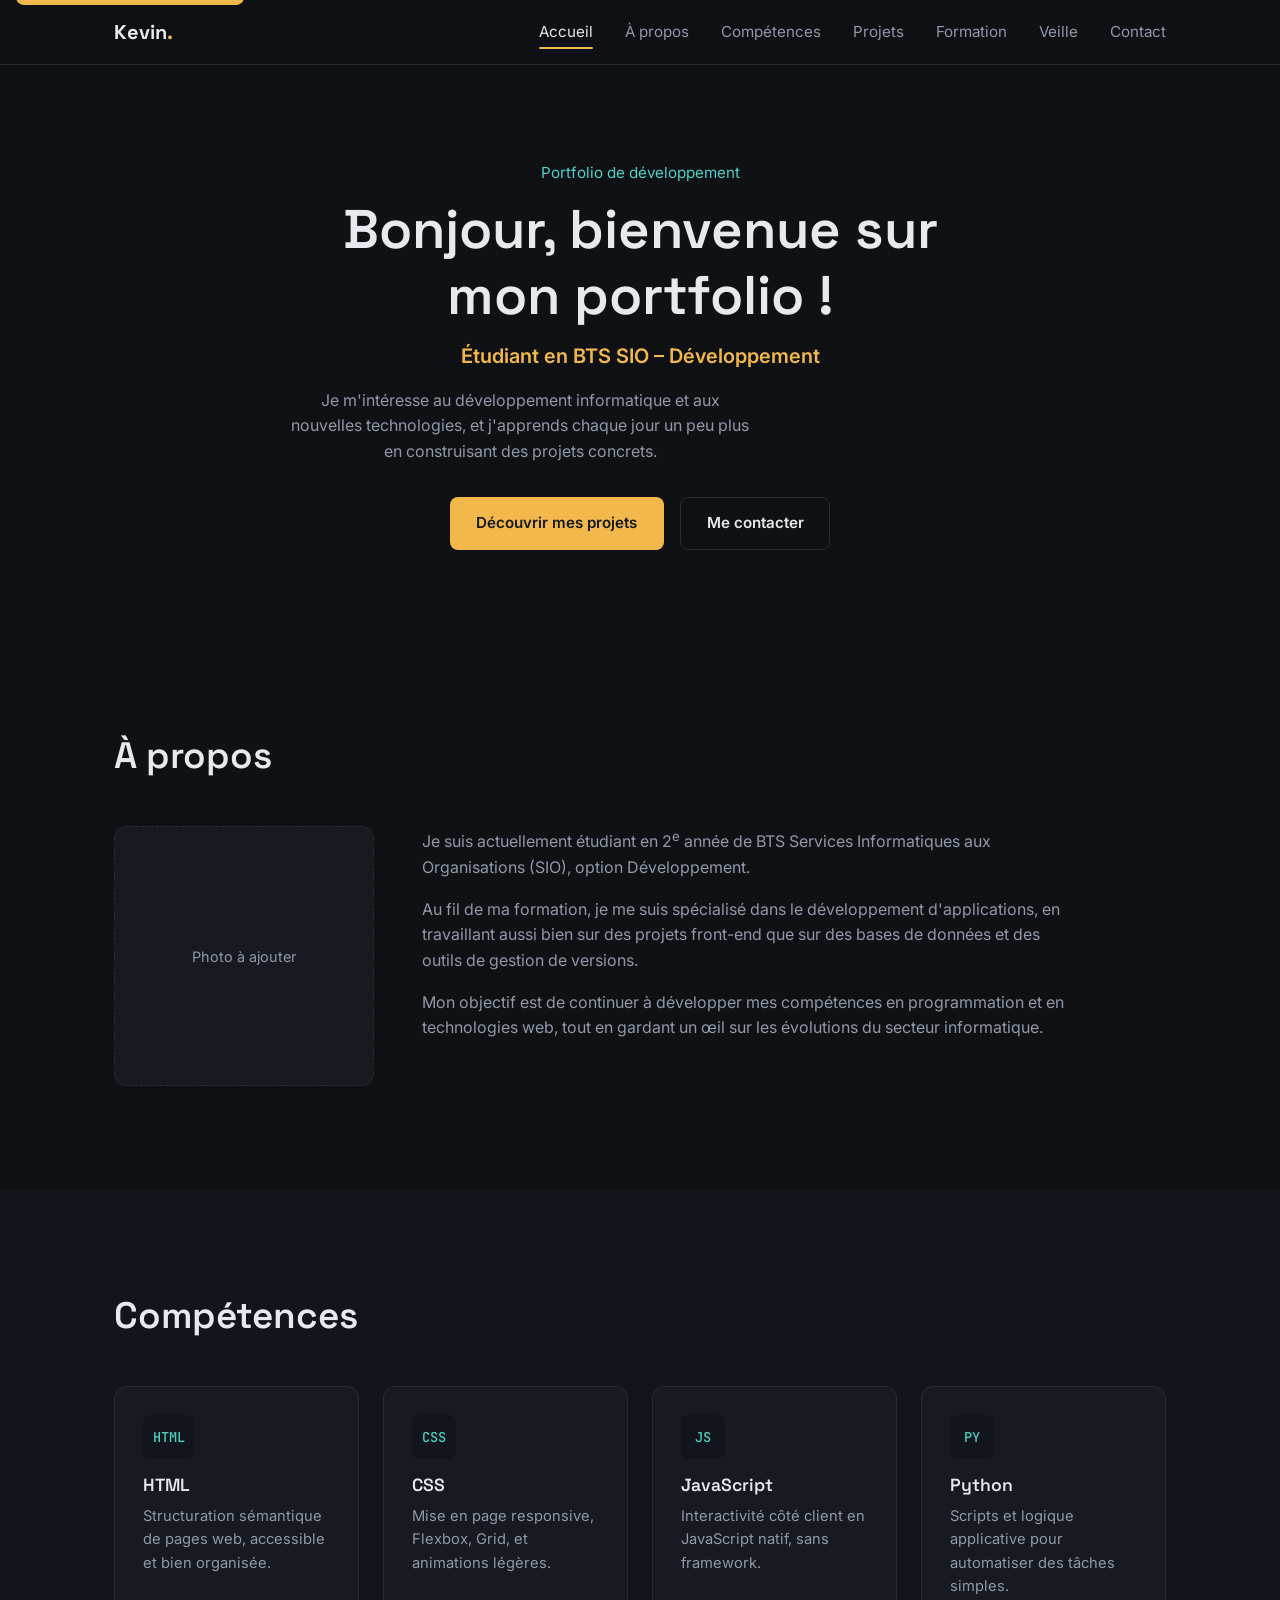
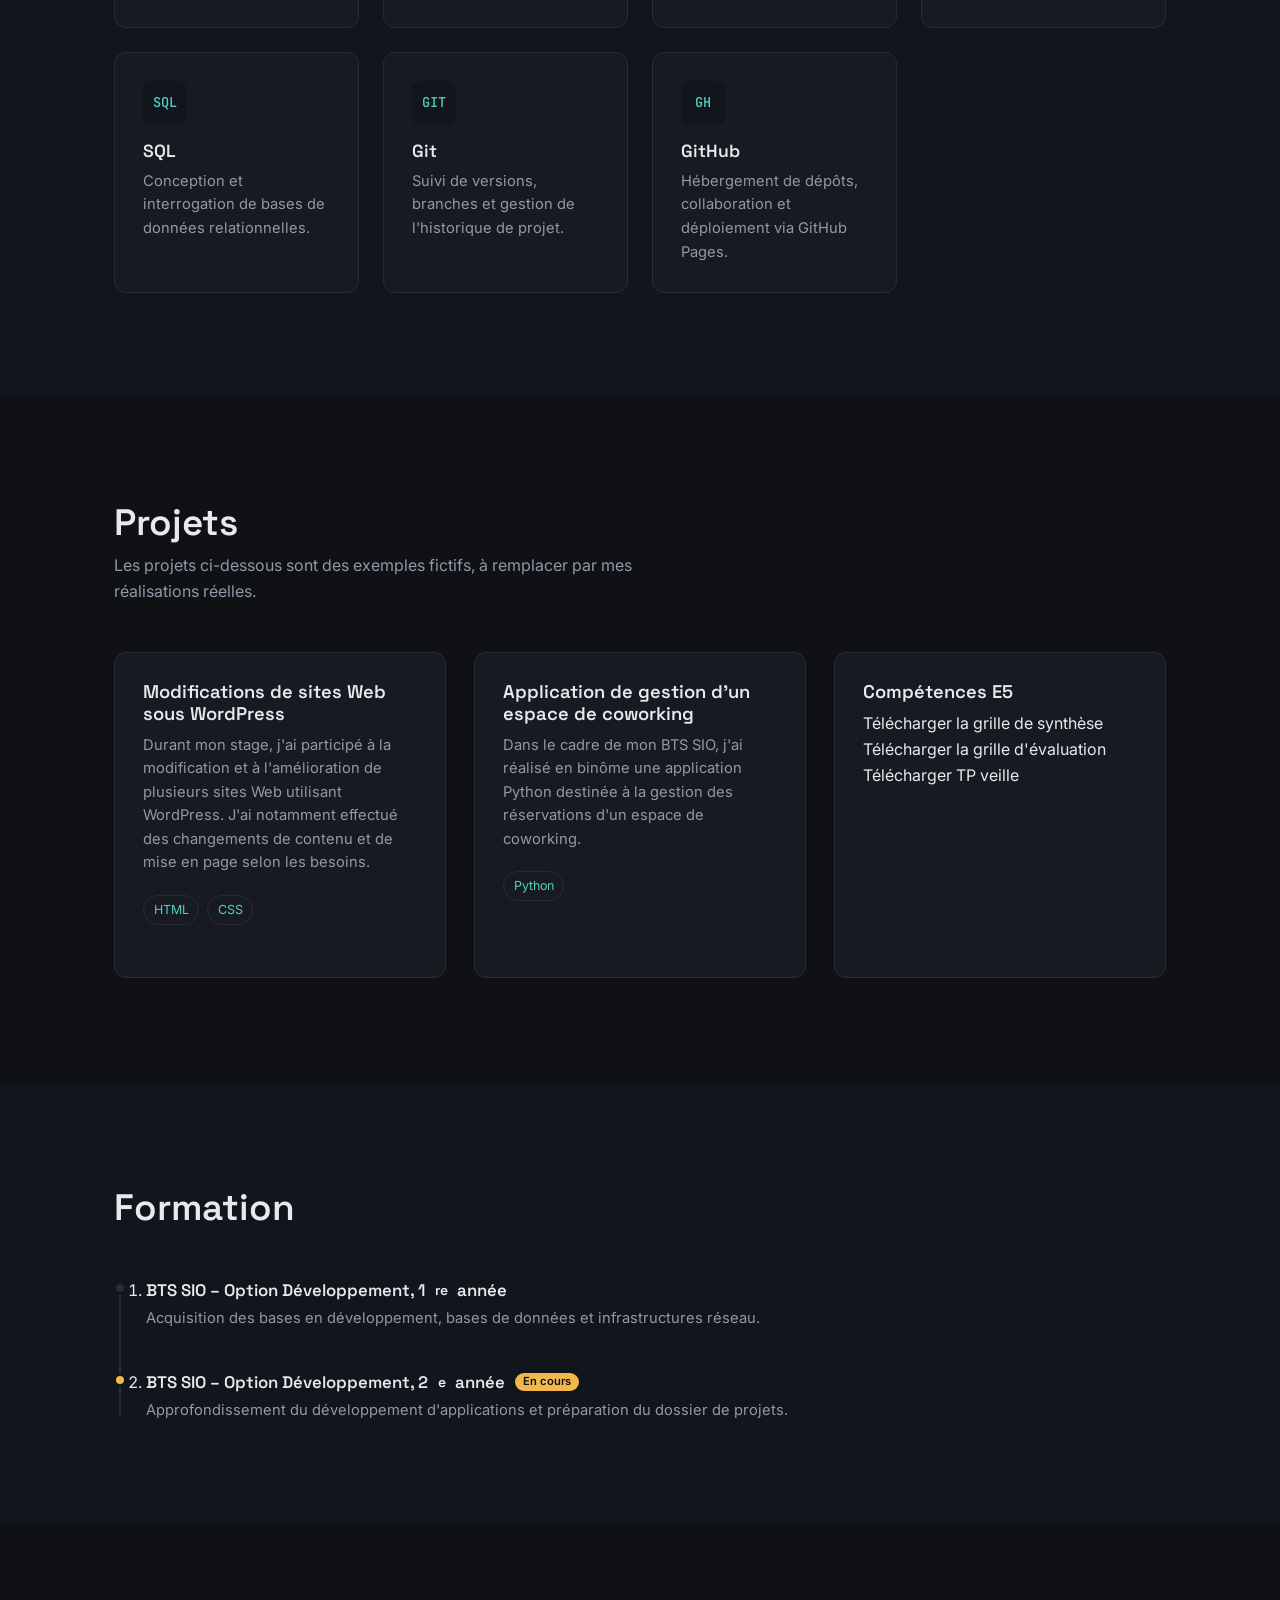
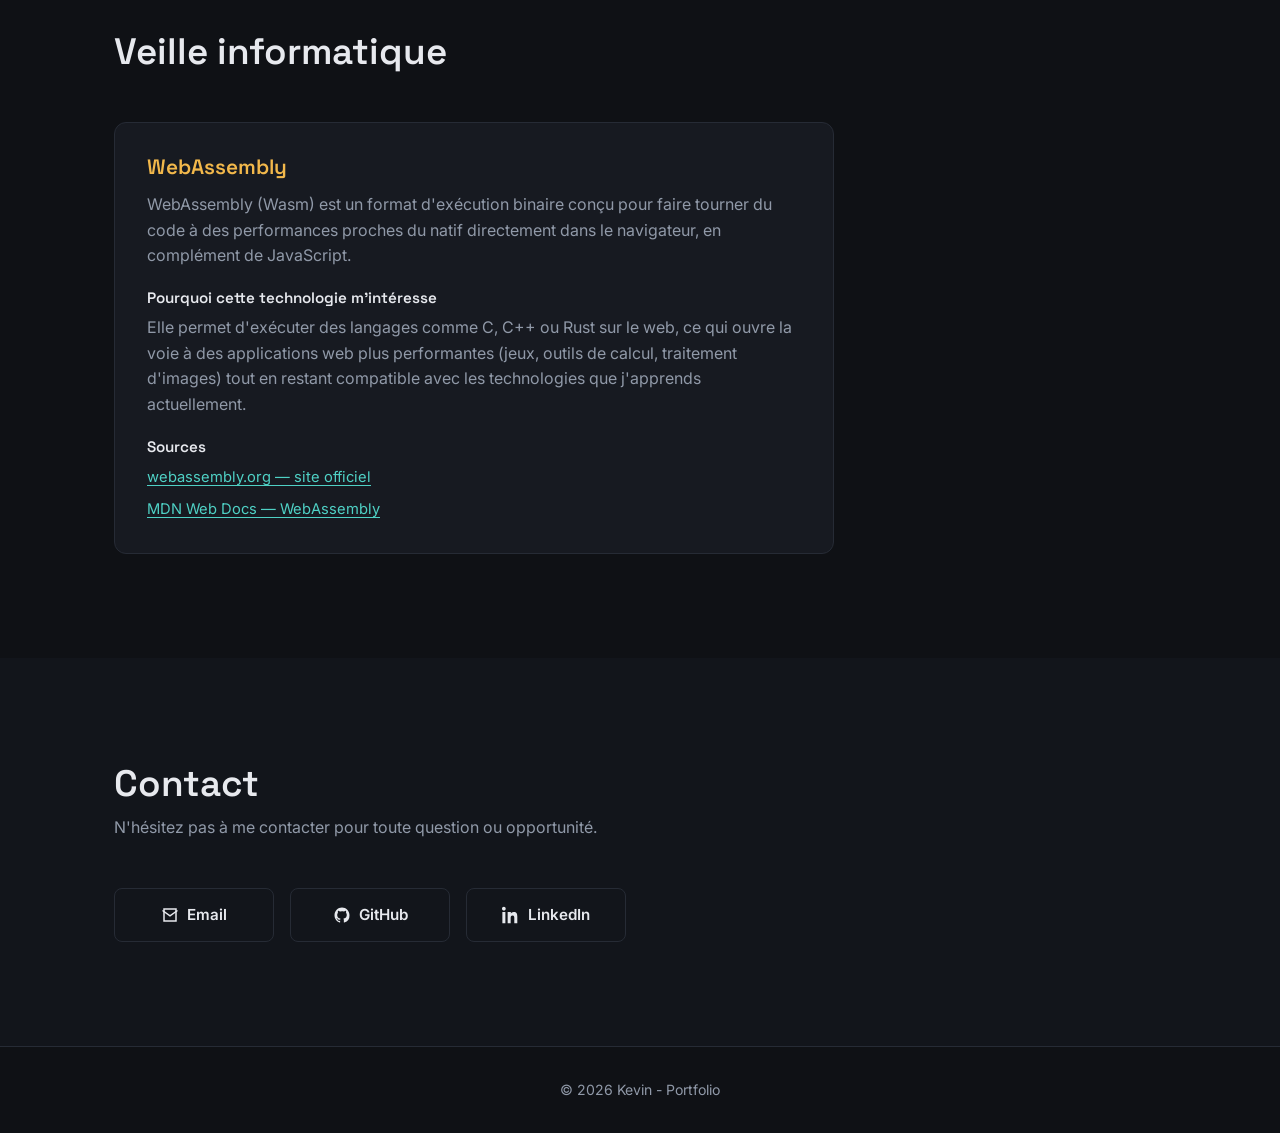
<file: index.html>
<!DOCTYPE html>
<html lang="fr">
<head>
  <meta charset="UTF-8">
  <meta name="viewport" content="width=device-width, initial-scale=1.0">
  <title>Kevin — Étudiant BTS SIO, option Développement</title>
  <meta name="description" content="Portfolio de Kevin, étudiant en 2e année de BTS SIO option Développement : compétences, projets et veille technologique.">

  <!-- Polices : Space Grotesk (titres), Inter (texte courant), JetBrains Mono (bloc terminal) -->
  <link rel="preconnect" href="https://fonts.googleapis.com">
  <link rel="preconnect" href="https://fonts.gstatic.com" crossorigin>
  <link href="https://fonts.googleapis.com/css2?family=Space+Grotesk:wght@500;600;700&family=Inter:wght@400;500;600&family=JetBrains+Mono:wght@400;500&display=swap" rel="stylesheet">

  <link rel="stylesheet" href="style.css">
</head>
<body>

  <!-- Lien d'évitement pour l'accessibilité clavier -->
  <a class="skip-link" href="#accueil">Aller au contenu principal</a>

  <!-- ===================== NAVIGATION ===================== -->
  <header class="site-header">
    <nav class="navbar" aria-label="Navigation principale">
      <a href="#accueil" class="nav-logo">Kevin<span class="dot">.</span></a>

      <button class="nav-toggle" id="navToggle" aria-expanded="false" aria-controls="navMenu" aria-label="Ouvrir le menu de navigation">
        <span class="nav-toggle-bar"></span>
        <span class="nav-toggle-bar"></span>
        <span class="nav-toggle-bar"></span>
      </button>

      <ul class="nav-menu" id="navMenu">
        <li><a href="#accueil" class="nav-link">Accueil</a></li>
        <li><a href="#apropos" class="nav-link">À propos</a></li>
        <li><a href="#competences" class="nav-link">Compétences</a></li>
        <li><a href="#projets" class="nav-link">Projets</a></li>
        <li><a href="#formation" class="nav-link">Formation</a></li>
        <li><a href="#veille" class="nav-link">Veille</a></li>
        <li><a href="#contact" class="nav-link">Contact</a></li>
      </ul>
    </nav>
  </header>

  <main id="accueil">

    <!-- ===================== HERO ===================== -->
    <section class="hero" aria-label="Présentation">
      <div class="hero-inner container">
        <div class="hero-text">
          <p class="hero-kicker">Portfolio de développement</p>
          <h1>Bonjour, bienvenue sur mon portfolio !</h1>
          <p class="hero-role">Étudiant en BTS SIO – Développement</p>
          <p class="hero-tagline">
            Je m'intéresse au développement informatique et aux nouvelles technologies,
            et j'apprends chaque jour un peu plus en construisant des projets concrets.
          </p>
          <div class="hero-actions">
            <a href="#projets" class="btn btn-primary">Découvrir mes projets</a>
            <a href="#contact" class="btn btn-outline">Me contacter</a>
          </div>
        </div>
      </div>
    </section>

    <!-- ===================== À PROPOS ===================== -->
    <section id="apropos" class="section">
      <div class="container section-grid">
        <div class="section-heading">
          <h2>À propos</h2>
        </div>

        <div class="about-content">
          <div class="about-photo">
            <!-- Emplacement réservé à la photo de profil : remplacer par une vraie image -->
            <div class="photo-placeholder" role="img" aria-label="Emplacement réservé pour la photo de profil">
              <span>Photo à ajouter</span>
            </div>
          </div>

          <div class="about-text">
            <p>
              Je suis actuellement étudiant en 2<sup>e</sup> année de BTS Services Informatiques
              aux Organisations (SIO), option Développement.
            </p>
            <p>
              Au fil de ma formation, je me suis spécialisé dans le développement d'applications,
              en travaillant aussi bien sur des projets front-end que sur des bases de données
              et des outils de gestion de versions.
            </p>
            <p>
              Mon objectif est de continuer à développer mes compétences en programmation et en
              technologies web, tout en gardant un œil sur les évolutions du secteur informatique.
            </p>
          </div>
        </div>
      </div>
    </section>

    <!-- ===================== COMPÉTENCES ===================== -->
    <section id="competences" class="section section-alt">
      <div class="container">
        <div class="section-heading">
          <h2>Compétences</h2>
        </div>

        <div class="skills-grid">
          <article class="skill-card">
            <div class="skill-badge">HTML</div>
            <h3>HTML</h3>
            <p>Structuration sémantique de pages web, accessible et bien organisée.</p>
          </article>

          <article class="skill-card">
            <div class="skill-badge">CSS</div>
            <h3>CSS</h3>
            <p>Mise en page responsive, Flexbox, Grid, et animations légères.</p>
          </article>

          <article class="skill-card">
            <div class="skill-badge">JS</div>
            <h3>JavaScript</h3>
            <p>Interactivité côté client en JavaScript natif, sans framework.</p>
          </article>

          <article class="skill-card">
            <div class="skill-badge">PY</div>
            <h3>Python</h3>
            <p>Scripts et logique applicative pour automatiser des tâches simples.</p>
          </article>

          <article class="skill-card">
            <div class="skill-badge">SQL</div>
            <h3>SQL</h3>
            <p>Conception et interrogation de bases de données relationnelles.</p>
          </article>

          <article class="skill-card">
            <div class="skill-badge">GIT</div>
            <h3>Git</h3>
            <p>Suivi de versions, branches et gestion de l'historique de projet.</p>
          </article>

          <article class="skill-card">
            <div class="skill-badge">GH</div>
            <h3>GitHub</h3>
            <p>Hébergement de dépôts, collaboration et déploiement via GitHub Pages.</p>
          </article>
        </div>
      </div>
    </section>

    <!-- ===================== PROJETS ===================== -->
    <section id="projets" class="section">
      <div class="container">
        <div class="section-heading">
          <h2>Projets</h2>
          <p class="section-subtitle">
            Les projets ci-dessous sont des exemples fictifs, à remplacer par mes réalisations réelles.
          </p>
        </div>

        <div class="projects-grid">

          <article class="project-card">
            <h3>Modifications de sites Web sous WordPress</h3>
            <p>Durant mon stage, j'ai participé à la modification et à l'amélioration de plusieurs sites Web utilisant WordPress.
              J'ai notamment effectué des changements de contenu et de mise en page selon les besoins.</p>
            <ul class="tech-list">
              <li>HTML</li><li>CSS</li>
            </ul>
          </article>

          <article class="project-card">
            <h3>Application de gestion d'un espace de coworking</h3>
            <p>Dans le cadre de mon BTS SIO, j'ai réalisé en binôme une application Python destinée à la gestion des réservations d'un espace de coworking.</p>
            <ul class="tech-list">
              <li>Python</li>
            </ul>
          </article>

          <article class="project-card">
            <h3>Compétences E5</h3>
            <a href="Fichier/grille_synthese.pdf" target="_blank" rel="noopener noreferrer">Télécharger la grille de synthèse</a>
            <a href="Fichier/BTS_SIO_Epreuve_E5.pdf" target="_blank" rel="noopener noreferrer">Télécharger la grille d'évaluation</a>
            <a href="Fichier/veille.pdf" target="_blank" rel="noopener noreferrer">Télécharger TP veille</a>
          </article>

        </div>
      </div>
    </section>

    <!-- ===================== FORMATION ===================== -->
    <section id="formation" class="section section-alt">
      <div class="container">
        <div class="section-heading">
          <h2>Formation</h2>
        </div>

        <ol class="timeline">
          <li class="timeline-item">
            <div class="timeline-marker"></div>
            <div class="timeline-content">
              <h3>BTS SIO – Option Développement, 1<sup>re</sup> année</h3>
              <p>Acquisition des bases en développement, bases de données et infrastructures réseau.</p>
            </div>
          </li>
          <li class="timeline-item timeline-current">
            <div class="timeline-marker"></div>
            <div class="timeline-content">
              <h3>BTS SIO – Option Développement, 2<sup>e</sup> année <span class="timeline-badge">En cours</span></h3>
              <p>Approfondissement du développement d'applications et préparation du dossier de projets.</p>
            </div>
          </li>
        </ol>
      </div>
    </section>

    <!-- ===================== VEILLE INFORMATIQUE ===================== -->
    <section id="veille" class="section">
      <div class="container">
        <div class="section-heading">
          <h2>Veille informatique</h2>
        </div>

        <article class="watch-card">
          <h3>WebAssembly</h3>
          <p>
            WebAssembly (Wasm) est un format d'exécution binaire conçu pour faire tourner du code
            à des performances proches du natif directement dans le navigateur, en complément de
            JavaScript.
          </p>
          <h4>Pourquoi cette technologie m'intéresse</h4>
          <p>
            Elle permet d'exécuter des langages comme C, C++ ou Rust sur le web, ce qui ouvre la
            voie à des applications web plus performantes (jeux, outils de calcul, traitement
            d'images) tout en restant compatible avec les technologies que j'apprends actuellement.
          </p>
          <div class="watch-sources">
            <h4>Sources</h4>
            <ul>
              <li><a href="https://webassembly.org/" target="_blank" rel="noopener noreferrer">webassembly.org — site officiel</a></li>
              <li><a href="https://developer.mozilla.org/fr/docs/WebAssembly" target="_blank" rel="noopener noreferrer">MDN Web Docs — WebAssembly</a></li>
            </ul>
          </div>
        </article>
      </div>
    </section>

    <!-- ===================== CONTACT ===================== -->
    <section id="contact" class="section section-alt">
      <div class="container">
        <div class="section-heading">
          <h2>Contact</h2>
          <p class="section-subtitle">N'hésitez pas à me contacter pour toute question ou opportunité.</p>
        </div>

        <div class="contact-actions">
          <!-- Remplacer par la vraie adresse e-mail -->
          <a href="mailto:kevin.boucard2512@gmail.com" class="btn btn-outline btn-contact">
            <svg class="btn-icon" viewBox="0 0 24 24" fill="none" stroke="currentColor" stroke-width="2" aria-hidden="true">
              <path d="M4 4h16v16H4z"/><path d="m22 6-10 7L2 6"/>
            </svg>
            Email
          </a>

          <a href="https://github.com/Kevinbcd" target="_blank" rel="noopener noreferrer" class="btn btn-outline btn-contact">
            <svg class="btn-icon" viewBox="0 0 24 24" fill="currentColor" aria-hidden="true">
              <path d="M12 2C6.48 2 2 6.58 2 12.26c0 4.55 2.87 8.41 6.84 9.77.5.1.68-.22.68-.5 0-.24-.01-.87-.01-1.71-2.78.62-3.37-1.36-3.37-1.36-.46-1.2-1.11-1.52-1.11-1.52-.9-.63.07-.62.07-.62 1 .07 1.53 1.05 1.53 1.05.89 1.56 2.34 1.11 2.91.85.09-.66.35-1.11.63-1.37-2.22-.26-4.56-1.14-4.56-5.06 0-1.12.39-2.03 1.03-2.75-.1-.26-.45-1.31.1-2.73 0 0 .84-.28 2.75 1.05a9.3 9.3 0 0 1 2.5-.35c.85 0 1.71.12 2.5.35 1.91-1.33 2.75-1.05 2.75-1.05.55 1.42.2 2.47.1 2.73.64.72 1.03 1.63 1.03 2.75 0 3.93-2.34 4.79-4.57 5.05.36.32.68.94.68 1.9 0 1.37-.01 2.47-.01 2.81 0 .28.18.61.69.5A10.02 10.02 0 0 0 22 12.26C22 6.58 17.52 2 12 2Z"/>
            </svg>
            GitHub
          </a>

          <!-- Optionnel : remplacer "#" par le vrai lien LinkedIn -->
          <a href="https://www.linkedin.com/in/kevin-boucard-138052388/" class="btn btn-outline btn-contact">
            <svg class="btn-icon" viewBox="0 0 24 24" fill="currentColor" aria-hidden="true">
              <path d="M4.98 3.5C4.98 4.88 3.9 6 2.5 6S0 4.88 0 3.5 1.1 1 2.5 1s2.48 1.12 2.48 2.5ZM.5 8h4V23h-4V8Zm7.5 0h3.8v2.05h.05c.53-1 1.83-2.05 3.77-2.05 4.03 0 4.78 2.65 4.78 6.1V23h-4v-6.8c0-1.62-.03-3.7-2.26-3.7-2.26 0-2.6 1.76-2.6 3.58V23h-4V8Z"/>
            </svg>
            LinkedIn
          </a>
        </div>
      </div>
    </section>

  </main>

  <!-- ===================== FOOTER ===================== -->
  <footer class="site-footer">
    <p>&copy; 2026 Kevin - Portfolio</p>
  </footer>

  <script src="script.js"></script>
</body>
</html>
</file>
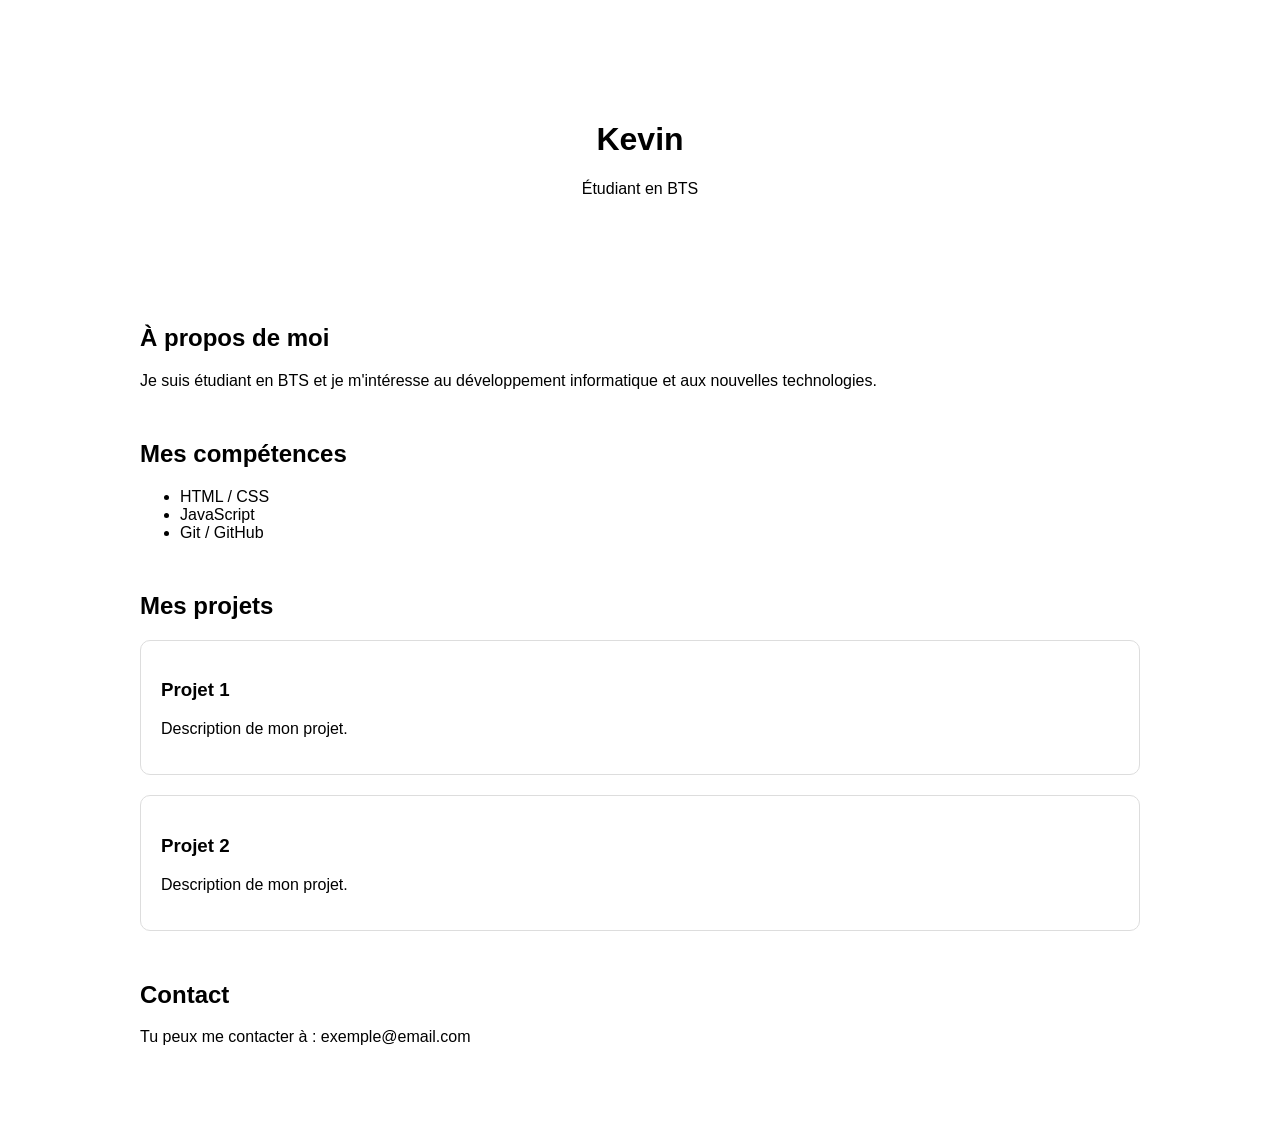
<file: portfolio/index.html>
<!DOCTYPE html>
<html lang="fr">
<head>
    <meta charset="UTF-8">
    <meta name="viewport" content="width=device-width, initial-scale=1.0">
    <title>Portfolio - Kevin</title>
    <link rel="stylesheet" href="style.css">
</head>

<body>

    <header>
        <h1>Kevin</h1>
        <p>Étudiant en BTS</p>
    </header>

    <main>

        <section>
            <h2>À propos de moi</h2>
            <p>
                Je suis étudiant en BTS et je m'intéresse au développement
                informatique et aux nouvelles technologies.
            </p>
        </section>

        <section>
            <h2>Mes compétences</h2>
            <ul>
                <li>HTML / CSS</li>
                <li>JavaScript</li>
                <li>Git / GitHub</li>
            </ul>
        </section>

        <section>
            <h2>Mes projets</h2>

            <article>
                <h3>Projet 1</h3>
                <p>Description de mon projet.</p>
            </article>

            <article>
                <h3>Projet 2</h3>
                <p>Description de mon projet.</p>
            </article>
        </section>

        <section>
            <h2>Contact</h2>
            <p>Tu peux me contacter à : exemple@email.com</p>
        </section>

    </main>

</body>
</html>
</file>
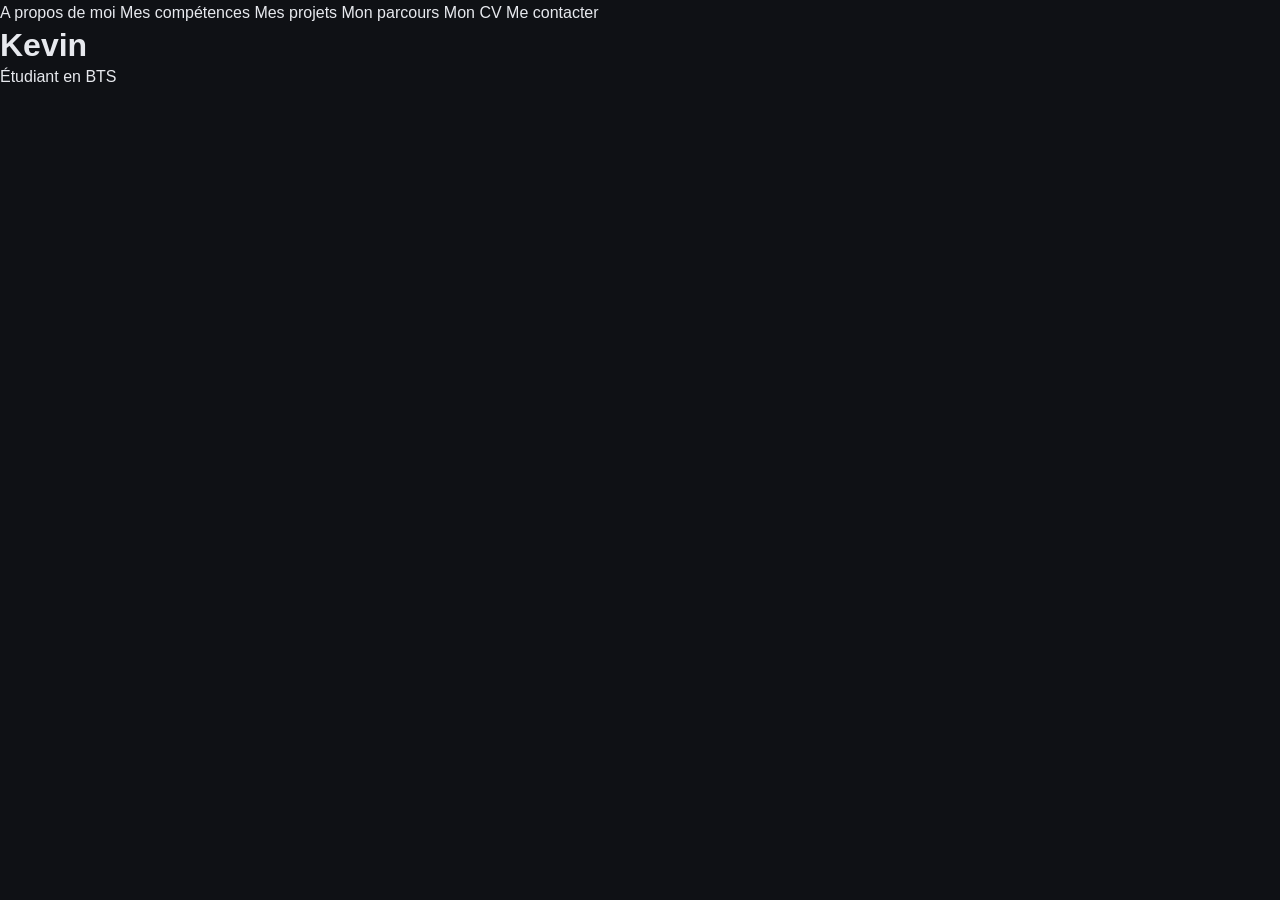
<file: accueille.html>
<!DOCTYPE html>
<html lang="fr">
<head>
    <meta charset="UTF-8">
    <meta name="viewport" content="width=device-width, initial-scale=1.0">
    <title>Portfolio - Accueille</title>
    <link rel="stylesheet" href="style.css">
</head>

<body>

    <header>
        <a href="apropo.html" class="button">A propos de moi</a>
        <a href="competences.html" class="button">Mes compétences</a>
        <a href="projet.html" class="button">Mes projets</a>
        <a href="parcours.html" class="button">Mon parcours</a>
        <a href="CV.html" class="button">Mon CV</a>
        <a href="contact.html" class="button">Me contacter</a>
        <h1>Kevin</h1>
        <p>Étudiant en BTS</p> 
    </header>

    <main>

    </main>

</body>
</html>
</file>
<file: style.css>
/* =========================================================
   VARIABLES DE THÈME
   ========================================================= */
:root {
  /* Couleurs */
  --bg: #0f1115;
  --bg-alt: #12151b;
  --surface: #171a21;
  --surface-hover: #1e222b;
  --border: #262b35;
  --text: #e7e9ee;
  --text-muted: #9099a8;
  --accent: #f2b84b;
  --accent-hover: #ffca6b;
  --accent-2: #4fd1c5;

  /* Typographie */
  --font-heading: "Space Grotesk", sans-serif;
  --font-body: "Inter", sans-serif;
  --font-mono: "JetBrains Mono", monospace;

  /* Rythme / espacement */
  --section-padding: 6.5rem 0;
  --radius: 12px;
  --radius-sm: 8px;
  --max-width: 1100px;

  --transition: 0.2s ease;
}

/* =========================================================
   RESET DE BASE
   ========================================================= */
* {
  margin: 0;
  padding: 0;
  box-sizing: border-box;
}

html {
  scroll-behavior: smooth;
  scroll-padding-top: 80px; /* compense la nav fixe lors du scroll vers une section */
}

body {
  background-color: var(--bg);
  color: var(--text);
  font-family: var(--font-body);
  line-height: 1.6;
  -webkit-font-smoothing: antialiased;
}

img {
  max-width: 100%;
  display: block;
}

a {
  color: inherit;
  text-decoration: none;
}

ul {
  list-style: none;
}

h1, h2, h3, h4 {
  font-family: var(--font-heading);
  font-weight: 600;
  line-height: 1.2;
}

.container {
  width: 100%;
  max-width: var(--max-width);
  margin: 0 auto;
  padding: 0 1.5rem;
}

/* Accessibilité : lien d'évitement, visible seulement au focus clavier */
.skip-link {
  position: absolute;
  top: -40px;
  left: 1rem;
  background: var(--accent);
  color: #171a21;
  padding: 0.6rem 1rem;
  border-radius: var(--radius-sm);
  font-weight: 600;
  z-index: 200;
  transition: top var(--transition);
}
.skip-link:focus {
  top: 1rem;
}

/* Focus clavier visible partout */
a:focus-visible,
button:focus-visible {
  outline: 2px solid var(--accent);
  outline-offset: 3px;
  border-radius: 4px;
}

/* Respecte les préférences de réduction de mouvement */
@media (prefers-reduced-motion: reduce) {
  html {
    scroll-behavior: auto;
  }
  * {
    animation-duration: 0.01ms !important;
    animation-iteration-count: 1 !important;
    transition-duration: 0.01ms !important;
  }
}

/* =========================================================
   BOUTONS
   ========================================================= */
.btn {
  display: inline-flex;
  align-items: center;
  gap: 0.5rem;
  padding: 0.85rem 1.6rem;
  border-radius: var(--radius-sm);
  font-family: var(--font-body);
  font-weight: 600;
  font-size: 0.95rem;
  border: 1px solid transparent;
  cursor: pointer;
  transition: transform var(--transition), background-color var(--transition), border-color var(--transition), color var(--transition);
}
.btn:hover {
  transform: translateY(-2px);
}

.btn-primary {
  background-color: var(--accent);
  color: #171a21;
}
.btn-primary:hover {
  background-color: var(--accent-hover);
}

.btn-outline {
  background-color: transparent;
  border-color: var(--border);
  color: var(--text);
}
.btn-outline:hover {
  border-color: var(--accent);
  color: var(--accent);
}

.btn-small {
  padding: 0.55rem 1.1rem;
  font-size: 0.85rem;
}

.btn-icon {
  width: 18px;
  height: 18px;
}

.placeholder-tag {
  font-weight: 400;
  font-size: 0.8rem;
  color: var(--text-muted);
}

/* =========================================================
   NAVIGATION
   ========================================================= */
.site-header {
  position: sticky;
  top: 0;
  z-index: 100;
  background-color: rgba(15, 17, 21, 0.85);
  backdrop-filter: blur(8px);
  border-bottom: 1px solid var(--border);
}

.navbar {
  max-width: var(--max-width);
  margin: 0 auto;
  padding: 1rem 1.5rem;
  display: flex;
  align-items: center;
  justify-content: space-between;
}

.nav-logo {
  font-family: var(--font-heading);
  font-size: 1.25rem;
  font-weight: 700;
  color: var(--text);
}
.nav-logo .dot {
  color: var(--accent);
}

.nav-menu {
  display: flex;
  gap: 2rem;
}

.nav-link {
  font-size: 0.95rem;
  color: var(--text-muted);
  position: relative;
  padding: 0.25rem 0;
  transition: color var(--transition);
}
.nav-link:hover,
.nav-link.active {
  color: var(--text);
}
.nav-link.active::after {
  content: "";
  position: absolute;
  left: 0;
  bottom: -4px;
  width: 100%;
  height: 2px;
  background-color: var(--accent);
  border-radius: 2px;
}

/* Bouton hamburger, masqué sur ordinateur */
.nav-toggle {
  display: none;
  flex-direction: column;
  gap: 5px;
  background: none;
  border: none;
  cursor: pointer;
  padding: 0.4rem;
}
.nav-toggle-bar {
  width: 22px;
  height: 2px;
  background-color: var(--text);
  border-radius: 2px;
  transition: transform var(--transition), opacity var(--transition);
}

/* =========================================================
   HERO
   ========================================================= */
.hero {
  padding: 6rem 0 5rem;
  display: flex;
  justify-content: center;
  align-items: center;
  text-align: center;
}

.hero-inner {
  display: grid;
  grid-template-columns: 1fr;
  justify-items: center;
  width: 100%;
}

.hero-kicker {
  color: var(--accent-2);
  font-size: 0.95rem;
  margin-bottom: 0.75rem;
}

.hero-text h1 {
  font-size: clamp(2.4rem, 5vw, 3.4rem);
  margin-bottom: 0.75rem;
}

.hero-role {
  font-size: 1.25rem;
  color: var(--accent);
  font-weight: 600;
  margin-bottom: 1rem;
}

.hero-tagline {
  color: var(--text-muted);
  max-width: 46ch;
  margin-bottom: 2rem;
}

.hero-text {
  max-width: 700px;
  text-align: center;
  margin: 0 auto;
}

.hero-actions {
  display: flex;
  justify-content: center;
  flex-wrap: wrap;
  gap: 1rem;
}

/* --- Bloc terminal du hero --- */
.hero-visual {
  display: flex;
  justify-content: center;
}

.terminal {
  width: 100%;
  max-width: 420px;
  background-color: var(--surface);
  border: 1px solid var(--border);
  border-radius: var(--radius);
  overflow: hidden;
  box-shadow: 0 20px 60px -20px rgba(0, 0, 0, 0.6);
}

.terminal-bar {
  display: flex;
  align-items: center;
  gap: 0.5rem;
  padding: 0.75rem 1rem;
  background-color: var(--bg-alt);
  border-bottom: 1px solid var(--border);
}

.terminal-dot {
  width: 10px;
  height: 10px;
  border-radius: 50%;
}
.dot-red { background-color: #ff5f56; }
.dot-yellow { background-color: #ffbd2e; }
.dot-green { background-color: #27c93f; }

.terminal-title {
  margin-left: 0.5rem;
  font-family: var(--font-mono);
  font-size: 0.8rem;
  color: var(--text-muted);
}

.terminal-body {
  padding: 1.5rem;
  font-family: var(--font-mono);
  font-size: 0.85rem;
  line-height: 1.7;
  color: var(--text);
  overflow-x: auto;
}

.tok-key { color: var(--accent-2); }
.tok-var { color: var(--accent); }
.tok-str { color: #a7e08c; }
.tok-bool { color: #ff9d76; }

/* Curseur clignotant : seule animation "auto" du site */
.cursor {
  display: inline-block;
  width: 8px;
  height: 1em;
  background-color: var(--accent);
  margin-left: 2px;
  vertical-align: text-bottom;
  animation: blink 1s steps(1) infinite;
}
@keyframes blink {
  50% { opacity: 0; }
}

/* =========================================================
   SECTIONS GÉNÉRIQUES
   ========================================================= */
.section {
  padding: var(--section-padding);
}
.section-alt {
  background-color: var(--bg-alt);
}

.section-heading {
  margin-bottom: 3rem;
  max-width: 60ch;
}
.section-heading h2 {
  font-size: clamp(1.8rem, 3vw, 2.3rem);
  margin-bottom: 0.5rem;
}
.section-subtitle {
  color: var(--text-muted);
}

/* =========================================================
   À PROPOS
   ========================================================= */
.about-content {
  display: grid;
  grid-template-columns: 260px 1fr;
  gap: 3rem;
  align-items: start;
}

.photo-placeholder {
  aspect-ratio: 1 / 1;
  border: 1px dashed var(--border);
  border-radius: var(--radius);
  display: flex;
  align-items: center;
  justify-content: center;
  color: var(--text-muted);
  font-size: 0.9rem;
  background-color: var(--surface);
  text-align: center;
  padding: 1rem;
}

.about-text p {
  color: var(--text-muted);
  margin-bottom: 1rem;
  max-width: 65ch;
}
.about-text p:last-child {
  margin-bottom: 0;
}

/* =========================================================
   COMPÉTENCES
   ========================================================= */
.skills-grid {
  display: grid;
  grid-template-columns: repeat(auto-fit, minmax(200px, 1fr));
  gap: 1.5rem;
}

.skill-card {
  background-color: var(--surface);
  border: 1px solid var(--border);
  border-radius: var(--radius);
  padding: 1.75rem;
  transition: transform var(--transition), border-color var(--transition), background-color var(--transition);
}
.skill-card:hover {
  transform: translateY(-4px);
  border-color: var(--accent);
  background-color: var(--surface-hover);
}

.skill-badge {
  display: inline-flex;
  align-items: center;
  justify-content: center;
  min-width: 44px;
  height: 44px;
  padding: 0 0.6rem;
  border-radius: var(--radius-sm);
  background-color: var(--bg-alt);
  color: var(--accent-2);
  font-family: var(--font-mono);
  font-weight: 500;
  font-size: 0.85rem;
  margin-bottom: 1rem;
}

.skill-card h3 {
  font-size: 1.1rem;
  margin-bottom: 0.5rem;
}
.skill-card p {
  color: var(--text-muted);
  font-size: 0.92rem;
}

/* =========================================================
   PROJETS
   ========================================================= */
.projects-grid {
  display: grid;
  grid-template-columns: repeat(auto-fit, minmax(280px, 1fr));
  gap: 1.75rem;
}

.project-card {
  background-color: var(--surface);
  border: 1px solid var(--border);
  border-radius: var(--radius);
  padding: 1.75rem;
  display: flex;
  flex-direction: column;
  transition: transform var(--transition), border-color var(--transition);
}
.project-card:hover {
  transform: translateY(-4px);
  border-color: var(--accent);
}

.project-tag {
  align-self: flex-start;
  background-color: rgba(242, 184, 75, 0.12);
  color: var(--accent);
  font-size: 0.75rem;
  font-weight: 600;
  padding: 0.25rem 0.6rem;
  border-radius: 999px;
  margin-bottom: 1rem;
}

.project-card h3 {
  font-size: 1.15rem;
  margin-bottom: 0.5rem;
}

.project-card p {
  color: var(--text-muted);
  font-size: 0.92rem;
  margin-bottom: 1.25rem;
}

.tech-list {
  display: flex;
  flex-wrap: wrap;
  gap: 0.5rem;
  margin-bottom: 1.5rem;
}
.tech-list li {
  font-size: 0.78rem;
  color: var(--accent-2);
  border: 1px solid var(--border);
  padding: 0.25rem 0.6rem;
  border-radius: 999px;
}

.project-actions {
  display: flex;
  gap: 0.75rem;
  margin-top: auto;
}

/* =========================================================
   FORMATION — TIMELINE
   ========================================================= */
.timeline {
  position: relative;
  max-width: 700px;
  padding-left: 2rem;
}
.timeline::before {
  content: "";
  position: absolute;
  left: 5px;
  top: 6px;
  bottom: 6px;
  width: 2px;
  background-color: var(--border);
}

.timeline-item {
  position: relative;
  padding-bottom: 2.5rem;
}
.timeline-item:last-child {
  padding-bottom: 0;
}

.timeline-marker {
  position: absolute;
  left: -2rem;
  top: 4px;
  width: 12px;
  height: 12px;
  border-radius: 50%;
  background-color: var(--border);
  border: 2px solid var(--bg-alt);
}
.timeline-current .timeline-marker {
  background-color: var(--accent);
}

.timeline-content h3 {
  font-size: 1.05rem;
  margin-bottom: 0.4rem;
  display: flex;
  align-items: center;
  flex-wrap: wrap;
  gap: 0.6rem;
}

.timeline-content p {
  color: var(--text-muted);
  font-size: 0.92rem;
}

.timeline-badge {
  font-family: var(--font-body);
  font-size: 0.7rem;
  font-weight: 600;
  color: var(--bg);
  background-color: var(--accent);
  padding: 0.15rem 0.5rem;
  border-radius: 999px;
}

/* =========================================================
   VEILLE INFORMATIQUE
   ========================================================= */
.watch-card {
  background-color: var(--surface);
  border: 1px solid var(--border);
  border-radius: var(--radius);
  padding: 2rem;
  max-width: 720px;
}
.watch-card h3 {
  font-size: 1.3rem;
  margin-bottom: 0.75rem;
  color: var(--accent);
}
.watch-card h4 {
  font-size: 0.95rem;
  margin: 1.25rem 0 0.5rem;
}
.watch-card p {
  color: var(--text-muted);
}
.watch-sources ul {
  display: flex;
  flex-direction: column;
  gap: 0.4rem;
}
.watch-sources a {
  color: var(--accent-2);
  font-size: 0.92rem;
  text-decoration: underline;
  text-underline-offset: 3px;
}
.watch-sources a:hover {
  color: var(--accent);
}

/* =========================================================
   CONTACT
   ========================================================= */
.contact-actions {
  display: flex;
  flex-wrap: wrap;
  gap: 1rem;
}
.btn-contact {
  min-width: 160px;
  justify-content: center;
}

/* =========================================================
   FOOTER
   ========================================================= */
.site-footer {
  text-align: center;
  padding: 2rem 1.5rem;
  border-top: 1px solid var(--border);
  color: var(--text-muted);
  font-size: 0.88rem;
}

/* =========================================================
   RÉVÉLATION LÉGÈRE AU SCROLL (déclenchée par JS)
   ========================================================= */
.reveal {
  opacity: 0;
  transform: translateY(16px);
  transition: opacity 0.5s ease, transform 0.5s ease;
}
.reveal.is-visible {
  opacity: 1;
  transform: translateY(0);
}

/* =========================================================
   RESPONSIVE
   ========================================================= */
@media (max-width: 900px) {
  .hero-inner {
    grid-template-columns: 1fr;
  }
  .hero-visual {
    order: -1;
  }
  .about-content {
    grid-template-columns: 1fr;
  }
  .photo-placeholder {
    max-width: 220px;
  }
}

@media (max-width: 720px) {
  .nav-menu {
    position: fixed;
    top: 64px;
    left: 0;
    right: 0;
    flex-direction: column;
    gap: 0;
    background-color: var(--bg);
    border-bottom: 1px solid var(--border);
    max-height: 0;
    overflow: hidden;
    transition: max-height var(--transition);
  }
  .nav-menu.is-open {
    max-height: 400px;
  }
  .nav-menu li {
    border-top: 1px solid var(--border);
  }
  .nav-link {
    display: block;
    padding: 1rem 1.5rem;
  }
  .nav-toggle {
    display: flex;
  }
  .nav-toggle[aria-expanded="true"] .nav-toggle-bar:nth-child(1) {
    transform: translateY(7px) rotate(45deg);
  }
  .nav-toggle[aria-expanded="true"] .nav-toggle-bar:nth-child(2) {
    opacity: 0;
  }
  .nav-toggle[aria-expanded="true"] .nav-toggle-bar:nth-child(3) {
    transform: translateY(-7px) rotate(-45deg);
  }

  :root {
    --section-padding: 4.5rem 0;
  }
}

@media (max-width: 480px) {
  .hero-actions {
    flex-direction: column;
    align-items: stretch;
  }
  .contact-actions {
    flex-direction: column;
  }
  .btn-contact {
    width: 100%;
  }
}
</file>
<file: portfolio/style.css>
body {
    font-family: Arial, sans-serif;
    max-width: 1000px;
    margin: auto;
    padding: 40px;
}

header {
    text-align: center;
    padding: 60px 0;
}

section {
    margin: 50px 0;
}

article {
    padding: 20px;
    margin: 20px 0;
    border: 1px solid #ddd;
    border-radius: 10px;
}
</file>
